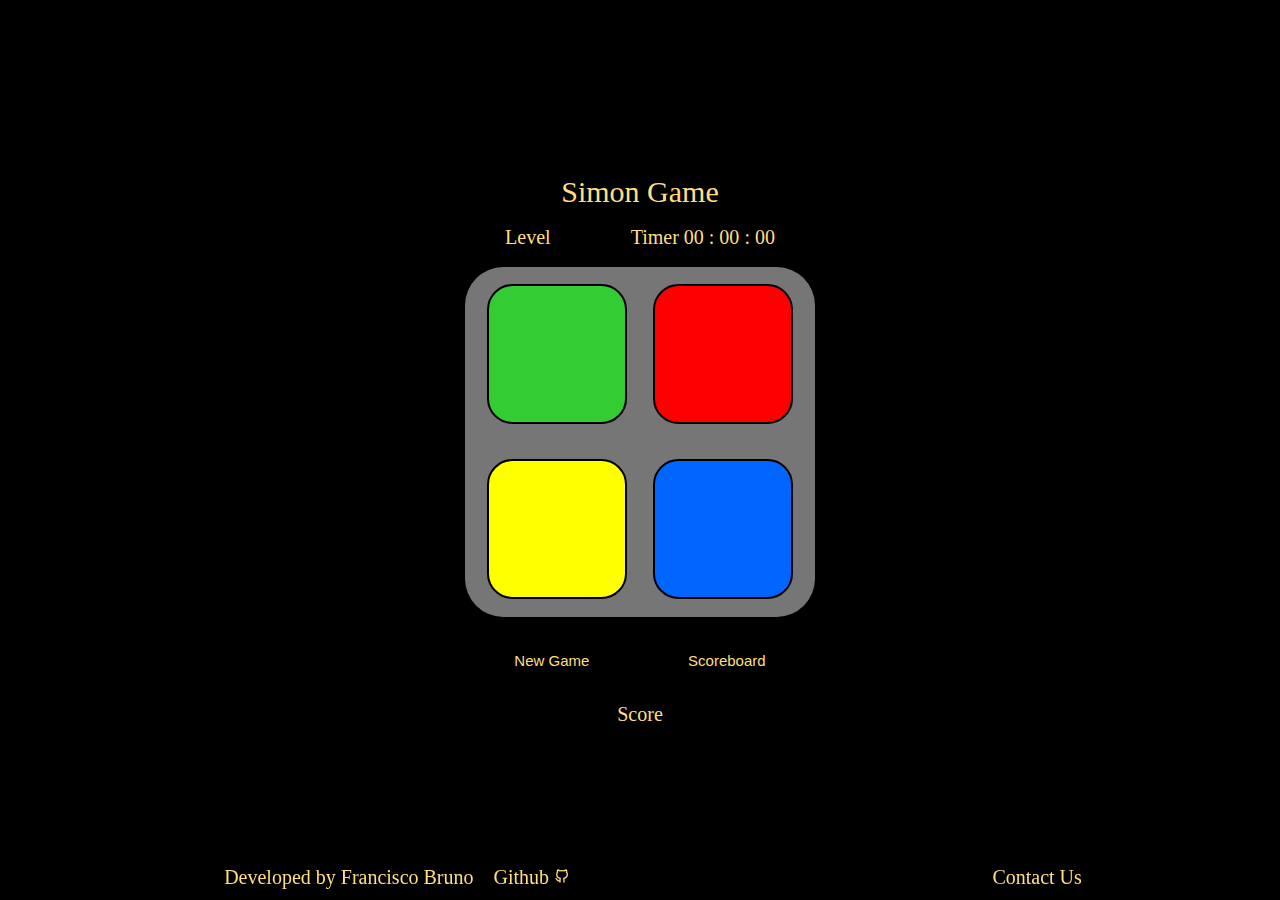
<file: index.html>
<!DOCTYPE html>
<html lang="en">
<head>
    <meta charset="UTF-8">
    <meta name="viewport" content="width=device-width, initial-scale=1.0">
    <title>Simon Game</title>
    <link rel="stylesheet" href="./css/reset.css">
    <link rel="stylesheet" href="./css/simon.css">
    <link rel="stylesheet" href="./css/level_timer_score.css">
    <link rel="stylesheet" href="./css/footer.css">
    <link rel="stylesheet" href="./css/modals.css">
</head>
<body>
    <header>
        <h1>Simon Game</h1>
    </header>
    <main>
        <div class="level">
            <h2 id="level">Level</h2>
            <div id="timer">
                <h2 id="timer" class="timer">Timer</h2>
                <p id="minutes" class="timer"> 00</p>
                <p id="seconds" class="timer">: 00</p>
                <p id="cents" class="timer">: 00</p>
            </div>
        </div>
        <div class="simon">
            <button id="green-btn" class="simon_btn"></button>
            <button id="red-btn" class="simon_btn"></button>
            <button id="yellow-btn" class="simon_btn"></button>
            <button id="blue-btn" class="simon_btn"></button>
        </div>
        <div class="controls">
            <button id="play-btn" class="control">New Game</button>
            <button id="scoreboard-btn" class="control">Scoreboard</button>
        </div>
        <div class="score">
            <h2 id="score">Score</h2>
        </div>
    </main>
    <section id="modal-new-game" class="modal">
        <div class="modal_container">
            <h3 class="modal_title">Enter your name!</h3>
            <form action="/" id="form-new-game">
                <input type="text" name="player-name" id="player-name">
                <p id="error-player-name" class="modal_error">You must enter at least 3 letters to play</p>
            </form>
            <button id="player-name-accept" class="modal_btn">Accept</button>
            <button id="player-name-cancel" class="modal_btn">Cancel</button>
        </div>
    </section>
    <section id="modal-game-over" class="modal">
        <div class="modal_container">
            <h3 class="modal_title">Game Over</h3>
            <p id="game-over-content" class="modal_paragraph"></p>
            <button id="game-over-restart" class="modal_btn">Restart Game</button>
            <button id="game-over-change-name" class="modal_btn">Change Name</button>
            <button id="game-over-close" class="modal_btn">Close</button>
        </div>
    </section>
    <section id="modal-scoreboard" class="modal">
        <div class="modal_container">
            <h3 class="modal_title">Scoreboard</h3>
            <div>
                <p class="scoreboard_modal">Order By:</p>
                <button id="scoreboard-score" class="modal_btn scoreboard_modal">Score</button>
                <button id="scoreboard-date" class="modal_btn scoreboard_modal">Date</button>
            </div>
            <table>
                <thead>
                    <th>Name</th>
                    <th>Score</th>
                    <th>Level</th>
                    <th>Date</th>
                    <th>Hour</th>
                </thead>
                <tbody id="players-table-body"></tbody>
            </table>
            <button id="scoreboard-close" class="modal_btn scoreboard_modal">Close</button>
        </div>
    </section>
    <footer>
        <div id="developer-github">
            <h3 id="developer">Developed by Francisco Bruno</h3>
            <a href="https://github.com/franbruno6/LPPA-2023-Simon-Game " target="_blank">Github <svg xmlns="http://www.w3.org/2000/svg" class="icon icon-tabler icon-tabler-brand-github" width="16" height="16" viewBox="0 0 24 24" stroke-width="2" stroke="#ffdf80" fill="none" stroke-linecap="round" stroke-linejoin="round">
                <path stroke="none" d="M0 0h24v24H0z" fill="none"/>
                <path d="M9 19c-4.3 1.4 -4.3 -2.5 -6 -3m12 5v-3.5c0 -1 .1 -1.4 -.5 -2c2.8 -.3 5.5 -1.4 5.5 -6a4.6 4.6 0 0 0 -1.3 -3.2a4.2 4.2 0 0 0 -.1 -3.2s-1.1 -.3 -3.5 1.3a12.3 12.3 0 0 0 -6.2 0c-2.4 -1.6 -3.5 -1.3 -3.5 -1.3a4.2 4.2 0 0 0 -.1 3.2a4.6 4.6 0 0 0 -1.3 3.2c0 4.6 2.7 5.7 5.5 6c-.6 .6 -.6 1.2 -.5 2v3.5" />
              </svg></a>
        </div>
        <a href="./html/contact.html" target="_blank" id="contact">Contact Us</a>
    </footer>
    <script src="./js/validations.js"></script>
    <script src="./js/scoreboard.js"></script>
    <script src="./js/gameplay.js"></script>
    <script src="./js/chronometer.js"></script>
    <script src="./js/event-handler.js"></script>
    <script src="./js/simon.js"></script>
    <script src="./js/main.js"></script>
</body>
</html>
</file>
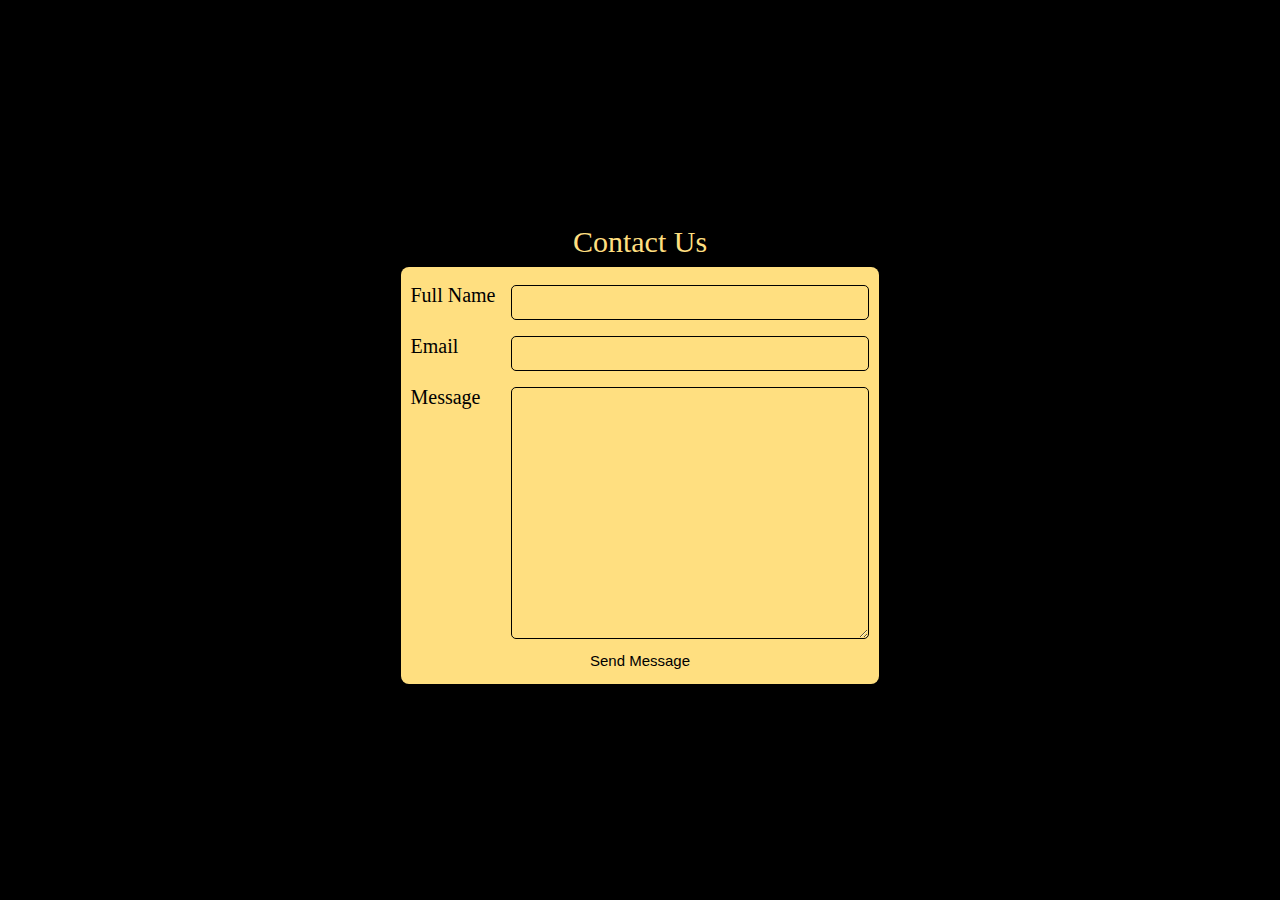
<file: contact.html>
<!DOCTYPE html>
<html lang="en">
<head>
    <meta charset="UTF-8">
    <meta name="viewport" content="width=device-width, initial-scale=1.0">
    <title>Contact Us</title>
    <link rel="stylesheet" href="./reset.css">
    <link rel="stylesheet" href="./contact.css">
</head>
<body>
    <main>
        <h1>Contact Us</h1>
        <form action="" class="form_contact">
            <div id="group-name" class="form_group">
                <label for="full-name" class="form_label">Full Name</label>
                <input type="text" name="full-name" id="full-name" class="form_input">
            </div>
            <p id="error-full-name" class="error">Please insert 4 or more characters</p>
            <div id="group-mail" class="form_group">
                <label for="email" class="form_label">Email</label>
                <input type="email" name="email" id="email" class="form_input">
            </div>
            <p id="error-email" class="error ">Please insert a valid email adress</p>
            <div id="group-message" class="form_group">
                <label for="message" class="form_label">Message</label>
                <textarea name="message" id="message" class="" cols="30" rows="10"></textarea>
            </div>
            <p id="error-message" class="error ">Please insert 5 or more characters</p>
            <a href="mailto:francisco.bruno@alumnos.uai.edu.ar" id="anchor-mailto" class="disabled_link">
                <button id="btn-send-message">Send Message</button>
            </a>
        </form>
    </main>
    <script src="./js/contact.js"></script>
</body>
</html>
</file>
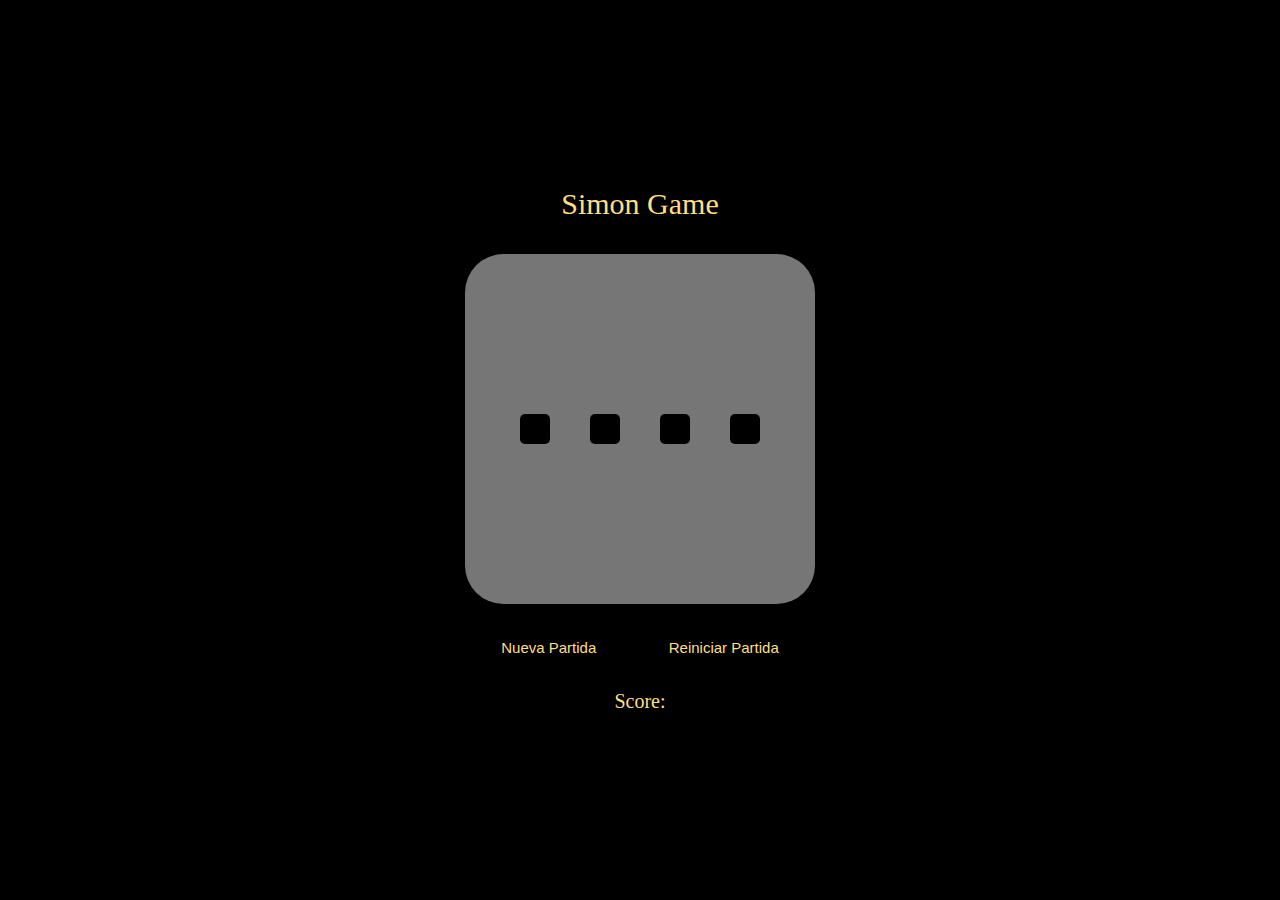
<file: simon.html>
<!DOCTYPE html>
<html lang="en">
<head>
    <meta charset="UTF-8">
    <meta name="viewport" content="width=device-width, initial-scale=1.0">
    <title>Simon Game</title>
    <link rel="stylesheet" href="./reset.css">
    <link rel="stylesheet" href="./simon.css">
</head>
<body>
    <header>
        <h1>Simon Game</h1>
    </header>
    <main>
        <div class="simon">
            <button id="greenBtn" class="simonBtn"></button>
            <button id="redBtn" class="simonBtn"></button>
            <button id="yellowBtn" class="simonBtn"></button>
            <button id="blueBtn" class="simonBtn"></button>
        </div>
        <div class="controls">
            <button id="playBtn" class="control">Nueva Partida</button>
            <button id="resetBtn" class="control">Reiniciar Partida</button>
        </div>
        <div class="score">
            <p>Score: </p><span id="score"></span>
        </div>
    </main>
    <script src="./simon.js"></script>
    <script src="./event-handler.js"></script>
    <script src="./main.js"></script>
</body>
</html>
</file>
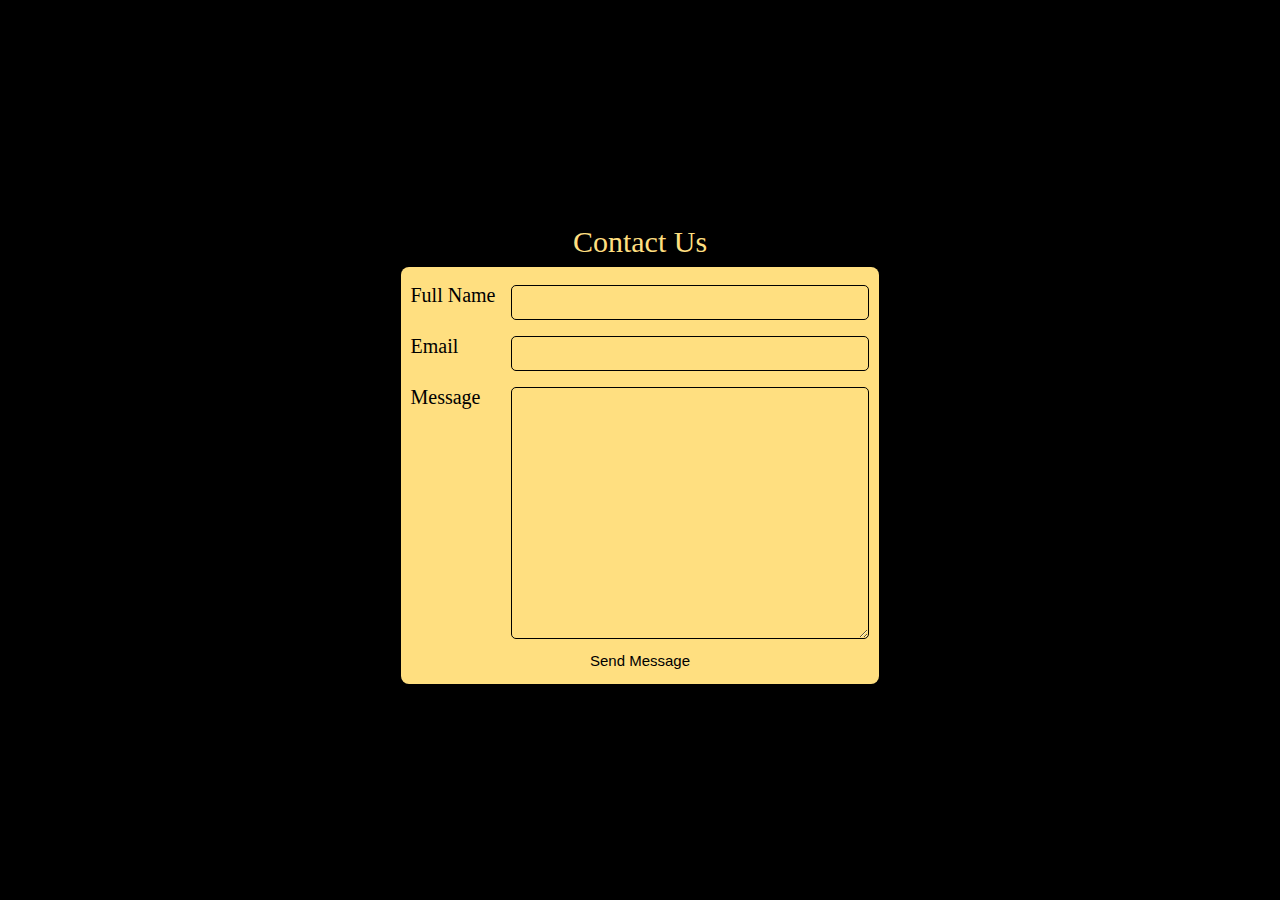
<file: html/contact.html>
<!DOCTYPE html>
<html lang="en">
<head>
    <meta charset="UTF-8">
    <meta name="viewport" content="width=device-width, initial-scale=1.0">
    <title>Contact Us</title>
    <link rel="stylesheet" href="../css/reset.css">
    <link rel="stylesheet" href="../css/contact.css">
</head>
<body>
    <main>
        <h1>Contact Us</h1>
        <form action="" class="form_contact">
            <div id="group-name" class="form_group">
                <label for="full-name" class="form_label">Full Name</label>
                <input type="text" name="full-name" id="full-name" class="form_input">
            </div>
            <p id="error-full-name" class="error">Please insert 4 or more characters</p>
            <div id="group-mail" class="form_group">
                <label for="email" class="form_label">Email</label>
                <input type="email" name="email" id="email" class="form_input">
            </div>
            <p id="error-email" class="error ">Please insert a valid email adress</p>
            <div id="group-message" class="form_group">
                <label for="message" class="form_label">Message</label>
                <textarea name="message" id="message" class="" cols="30" rows="10"></textarea>
            </div>
            <p id="error-message" class="error ">Please insert 5 or more characters</p>
            <a href="mailto:francisco.bruno@alumnos.uai.edu.ar" id="anchor-mailto" class="disabled_link">
                <button id="btn-send-message">Send Message</button>
            </a>
        </form>
    </main>
    <script src="../js/contact.js"></script>
</body>
</html>
</file>
<file: css/simon.css>
body {
    display: flex;
    flex-direction: column;
    align-items: center;
    justify-content: center;
    height: 100vh;
    background-color: #000000;
    color: #000000;
}

h1 {
    text-align: center;
    color: #ffdf80;
    margin: 20px 0;
    font-size: 30px;
}

button {
    background-color: #000000;
    color: #ffdf80;
    border: none;
    border-radius: 5px;
    margin: 20px;
    padding: 15px;
    cursor: pointer;
    font-size: 15px;
}

a {
    color: #ffdf80;
    text-decoration: none;
}

.simon {
    display: flex;
    flex-wrap: wrap;
    align-items: center;
    justify-content: center;
    background-color: #767676;
    width: 25vw;
    height: 25vw;
    min-width: 350px;
    min-height: 350px;
    border-radius: 3vw;
    margin-top: 15px;
}

.simon_btn {
    display: block;
    width: 10vw;
    height: 10vw;
    min-width: 140px;
    min-height: 140px;
    border-radius: 2vw;
    border: 2px solid #000000;  
    margin: 1vw;
}

#green-btn {
    background-color: #33cc33;
}

#red-btn {
    background-color: #ff0000;
}

#yellow-btn {
    background-color: #ffff00;
}

#blue-btn {
    background-color: #0066ff;
}

#green-btn.highlight {
    background-color: #adebad;
}

#red-btn.highlight {
    background-color: #ff9999;
}

#yellow-btn.highlight {
    background-color: #ffff99;
}

#blue-btn.highlight {
    background-color: #99c2ff;
}

.controls {
    display: flex;
    justify-content: space-around;
}

.controls button:hover {
    background-color: #ffdf80;
    color: #000000;
}
</file>
<file: css/level_timer_score.css>
.level {
    display: flex;
    justify-content: space-around;
    text-align: center;
    color: #ffdf80;
    margin-bottom: 20px;
    font-size: 20px;
}

.timer {
    display: inline;
}

.score {
    display: block;
    text-align: center;
    color: #ffdf80;
    margin-bottom: 20px;
    font-size: 20px;
}
</file>
<file: css/footer.css>
footer {
    display: flex;
    flex-wrap: wrap;
    justify-content: space-around;
    position: fixed;
    left: 0;
    bottom: 0;
    color: #ffdf80;
    width: 100%;
    padding: 0 0 13px 13px;
    font-size: 20px;
}

#developer {
    display: inline;
    left: 0;
}

#developer-github {
    display: flex;
    gap: 20px;
}

#contact {
    text-align: end;
}
</file>
<file: css/modals.css>
.modal {
    display: none;
    position: fixed;
    top: 0;
    left: 0;
    right: 0;
    bottom: 0;
    background-color: #111111bd;
}

.modal_container {
    display: block;
    text-align: center;
    background-color: #ffdf80;
    width: 40vw;
    border-radius: 6px;
    margin: auto;
    padding: 30px;
}

.modal_title {
    color: #000000;
    padding-bottom: 15px;
    font-size: 30px;
}

.modal_paragraph {
    padding: 15px;
    font-size: 20px;
}

.modal_error {
    display: none;
    color: #ff0000;
    padding: 15px;
    font-size: 20px;
}

.show_error {
    display: block;
}

.modal_btn {
    background-color: #ffdf80;
    color: #000000;
    margin: 20px 0 0;
    font-size: 20px;
}

.modal_btn:hover {
    background-color: #000000;
    color: #ffdf80;
}

.show_modal {
    display: flex;
}

#player-name {
    background-color: #ffdf80;
    color: #000000;
    border: 2px solid #767676;
    outline: none;
    font-size: 20px;
}

table {
    width: 80%;
    border-spacing: 0 10px;
    border-collapse: separate;
    margin: 0 auto;
    font-size: 16px;
}

th {
    margin: 0 0 10px;
    font-size: 20px;
    font-weight: 700;
}

td {
    font-size: 20px;
}

tr {
    padding: 5px 0;
}

.scoreboard_modal {
    display: inline;
    margin: 0;
    padding: 7px;
    font-size: 16px;
}
</file>
<file: contact.css>
body {
    display: flex;
    flex-direction: column;
    align-items: center;
    justify-content: center;
    text-align: center;
    height: 100vh;
    background-color: #000000;
    color: #ffdf80;
}

h1 {
    font-size: 30px;
    margin: 10px;
}

.form_contact {
    display: flex;
    flex-direction: column;
    padding: 10px;
    color: #000000;
    background-color: #ffdf80;
    border-radius: 8px;
    font-size: 20px;
}

.form_group {
    display: flex;
    justify-content: space-between;
    margin: 8px 0px;
}

.form_group label {
    flex-basis: 100px;
    text-align: left;
}

.form_group input, .form_group textarea {
    flex: 1;
    font-size: 20px;
    background-color: #ffdf80;
    border: 1px solid #000000;
    border-radius: 5px;
    padding: 5px;
}

.form_group input:focus, .form_group textarea:focus {
    outline: none;
}

button {
    font-size: 15px;
    background-color: transparent;
    color: #000000;
    border: none;
    border-radius: 8px;
    cursor: pointer;
    padding: 5px 10px;
    width: 100%;
    pointer-events: none;
}

.error {
    font-size: 15px;
    color: #ff0000;
    text-align: right;
    display: none;
}

.show_error_p {
    display: block;
}

textarea {
    min-width: 250px;
}

.disabled_link {
    pointer-events: none;
}
</file>
<file: simon.css>
/*Reglas en html
los espacios de las clases van con _ (ion bajo)
los espacios de los id van con - (ion medio)
*/

body {
    display: flex;
    flex-direction: column;
    align-items: center;
    justify-content: center;
    height: 100vh;
    background-color: #000000;
    color: #000000;
}

h1 {
    margin: 20px 0;
    text-align: center;
    color: #ffdf80;
    font-size: 30px;
}

button {
    margin: 20px;
    padding: 15px;
    background-color: #000000;
    font-size: 15px;
    color: #ffdf80;
    border: none;
    border-radius: 5px;
    cursor: pointer;
}

a {
    text-decoration: none;
    color: #ffdf80;
}

/*Level*/

.level {
    color: #ffdf80;
    text-align: center;
    font-size: 20px;
    margin-bottom: 20px;
    display: flex;
    justify-content: space-around;
}

.timer {
    display: inline;
}

/*Simon*/

.simon {
    display: flex;
    flex-wrap: wrap;
    align-items: center;
    justify-content: center;
    background-color: #767676;
    width: 25vw;
    height: 25vw;
    min-width: 350px;
    min-height: 350px;
    border-radius: 3vw;
    margin-top: 15px;
}

.simon_btn {
    display: block;
    width: 10vw;
    min-width: 140px;
    height: 10vw;
    min-height: 140px;
    margin: 1vw;
    border-radius: 2vw;
    border: 2px solid #000000;  
}

#green-btn {
    background-color: #33cc33;
}
#red-btn {
    background-color: #ff0000;
}
#yellow-btn {
    background-color: #ffff00;
}
#blue-btn {
    background-color: #0066ff;
}

#green-btn.highlight {
    background-color: #adebad;
}
#red-btn.highlight {
    background-color: #ff9999;
}
#yellow-btn.highlight {
    background-color: #ffff99;
}
#blue-btn.highlight {
    background-color: #99c2ff;
}

/*Buttons new game and scoreboard*/

.controls {
    display: flex;
    justify-content: space-around;
}

.controls button:hover {
    background-color: #ffdf80;
    color: #000000;
}

/*Score*/

.score {
    color: #ffdf80;
    text-align: center;
    font-size: 20px;
    margin-bottom: 20px;
    display: block;
}

/*Footer*/

footer {
    position: fixed;
    left: 0;
    bottom: 0;
    display: flex;
    justify-content: space-around;
    width: 100%;
    font-size: 20px;
    padding: 0 0 13px 13px;
    color: #ffdf80;
    flex-wrap: wrap;
}

#developer {
    display: inline;
    left: 0;
}

#developer-github {
    display: flex;
    gap: 20px;
}

#contact {
    text-align: end;
}

/*Modals*/

.modal {
    position: fixed;
    top: 0;
    left: 0;
    right: 0;
    bottom: 0;
    background-color: #111111bd;
    display: none;
}

.modal_container {
    margin: auto;
    width: 40vw;
    background-color: #ffdf80;
    border-radius: 6px;
    padding: 30px;
    display: block;
    text-align: center;
}

.modal_title {
    font-size: 30px;
    padding-bottom: 15px;
    color: #000000;
}

.modal_paragraph {
    font-size: 20px;
    padding: 15px;
}

.modal_error {
    font-size: 20px;
    padding: 15px;
    color: #ff0000;
    display: none;
}

.show_error {
    display: block;
}

.modal_btn {
    font-size: 20px;
    background-color: #ffdf80;
    color: #000000;
    margin: 20px 0 0;
}

.modal_btn:hover {
    background-color: #000000;
    color: #ffdf80;
}

.show_modal {
    display: flex;
}

#player-name {
    font-size: 20px;
    background-color: #ffdf80;
    color: #000000;
    border: 2px solid #767676;
    outline: none;
}

/*Table players*/

table {
    width: 80%;
    margin: 0 auto;
    font-size: 16px;
    border-collapse: separate;
    border-spacing: 0 10px;
}

th {
    font-size: 20px;
    margin: 0 0 10px;
    font-weight: 700;
}

td {
    font-size: 20px;
}

tr {
    padding: 5px 0;
}

.scoreboard_modal {
    font-size: 16px;
    display: inline;
    padding: 7px;
    margin: 0;
}
</file>
<file: css/contact.css>
body {
    display: flex;
    flex-direction: column;
    align-items: center;
    justify-content: center;
    text-align: center;
    background-color: #000000;
    color: #ffdf80;
    height: 100vh;
}

h1 {
    margin: 10px;
    font-size: 30px;
}

.form_contact {
    display: flex;
    flex-direction: column;
    background-color: #ffdf80;
    color: #000000;
    border-radius: 8px;
    padding: 10px;
    font-size: 20px;
}

.form_group {
    display: flex;
    justify-content: space-between;
    margin: 8px 0px;
}

.form_group label {
    flex-basis: 100px;
    text-align: left;
}

.form_group input, .form_group textarea {
    flex: 1;
    background-color: #ffdf80;
    border: 1px solid #000000;
    border-radius: 5px;
    padding: 5px;
    font-size: 20px;
}

.form_group input:focus, .form_group textarea:focus {
    outline: none;
}

button {
    background-color: transparent;
    color: #000000;
    width: 100%;
    border: none;
    border-radius: 8px;
    padding: 5px 10px;
    cursor: pointer;
    pointer-events: none;
    font-size: 15px;
}

.error {
    display: none;
    text-align: right;
    color: #ff0000;
    font-size: 15px;
}

.show_error_p {
    display: block;
}

textarea {
    min-width: 250px;
}

.disabled_link {
    pointer-events: none;
}
</file>
